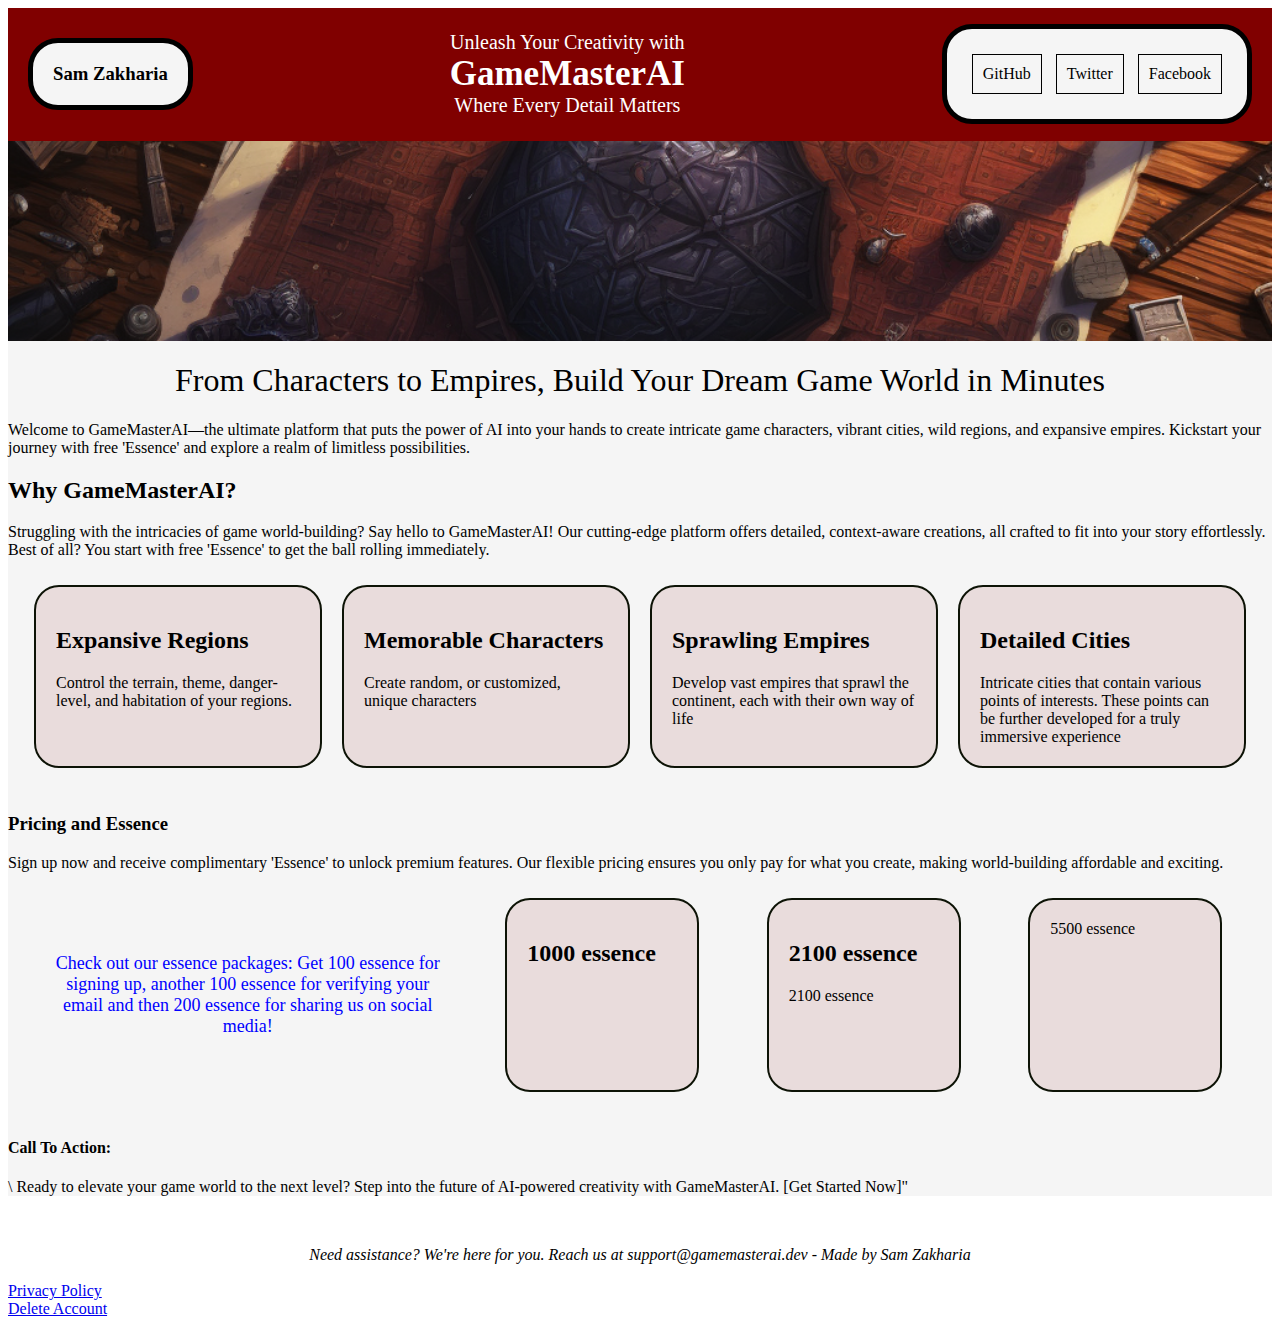
<file: index.html>
<!DOCTYPE html>
<html lang="en">
<head>
    <meta charset="UTF-8">
    <meta name="viewport" content="width=device-width, initial-scale=1.0">
    <link rel="stylesheet" href="styles.css" />
    <title>GM AI assistant</title>
</head>
<body> <header>
    <div class="header_container">
        <div class="top_header">
            <h3 class="header_tl">Sam Zakharia</h3>
            <h1 class="top_title">Unleash Your Creativity with<br> <div class="logo_title">GameMasterAI</div> Where Every Detail Matters</h1>
            <div class="header_tl">    
                <span class="social-link">GitHub</span>
                <span class="social-link">Twitter</span>
                <span class="social-link">Facebook</span></div>
        </div>
    </div>
</header>      
<div class="banner_top">
    <div class="banner_image_wrapper">
        <img class="banner_image" src="assets/testimage.png" alt="">
    </div>
</div>
<div class="main_body">
    <h1>From Characters to Empires, Build Your Dream Game World in Minutes</h1>
    <div class="introduction">
        Welcome to GameMasterAI—the ultimate platform that puts the power of AI into your hands to create intricate game characters, vibrant cities, wild regions, and expansive empires. Kickstart your journey with free 'Essence' and explore a realm of limitless possibilities.
    </div>
    <h2>Why GameMasterAI?</h2>
    Struggling with the intricacies of game world-building? Say hello to GameMasterAI! Our cutting-edge platform offers detailed, context-aware creations, all crafted to fit into your story effortlessly. Best of all? You start with free 'Essence' to get the ball rolling immediately.
    <div class="features">
            <!-- <div class="features_item">Features You'll Love:
        <ul>
            <li>Personalized Characters: Customize the race and job of your game characters.</li>
            <li>Lush Regions: Control the terrain, theme, danger-level, and habitation of your regions.</li>
            <li>Mighty Empires: Dictate the predominant race and alignment for a fully-fledged empire.</li>
            <li>Dynamic Cities: Go beyond the ordinary with cities of varying sizes and themes, complete with pre-generated points of interest.</li>
            <li>Organized Database: Save and revisit your creations anytime. Your personal database keeps everything neat and accessible.</li>
        </ul></div>
         -->
            
            <div class="features_item"><h2> Expansive Regions</h2>
            Control the terrain, theme, danger-level, and habitation of your regions. </div>
    
            <div class="features_item"><h2> Memorable Characters</h2>
            Create random, or customized, unique characters </div>
    
            <div class="features_item"><h2> Sprawling Empires</h2>
            Develop vast empires that sprawl the continent, each with their own way of life </div>

            <div class="features_item"><h2> Detailed Cities</h2>
            Intricate cities that contain various points of interests. These points can be further developed for a truly immersive experience </div></div>
            

        <h3>Pricing and Essence</h3>
        Sign up now and receive complimentary 'Essence' to unlock premium features. Our flexible pricing 
            ensures you only pay for what you create, making world-building affordable and exciting.
            <div class="essence_tab">
                <div class="essence_info">
                Check out our essence packages: Get 100 essence for signing up, another 100 essence for verifying your email and then 200 essence for sharing us on social media!
                </div>
            <div class="essence_item">
                <h2>1000 essence</h2>
                </div>
                <div class="essence_item">
                    <h2>2100 essence</h2>2100 essence
                </div>
                <div class="essence_item">
                    5500 essence 
                </div>
                </div>

        <h4>Call To Action:</h4>\
        Ready to elevate your game world to the next level? Step into the future of AI-powered creativity with GameMasterAI. [Get Started Now]"

    

</div>
</body>
<footer>Need assistance? We're here for you. Reach us at support@gamemasterai.dev - Made by Sam Zakharia</footer>
<br>
    <a href="privacy.html">Privacy Policy</a>
<br>
    <a href="delete_account.html">Delete Account</a>
</html>
</file>
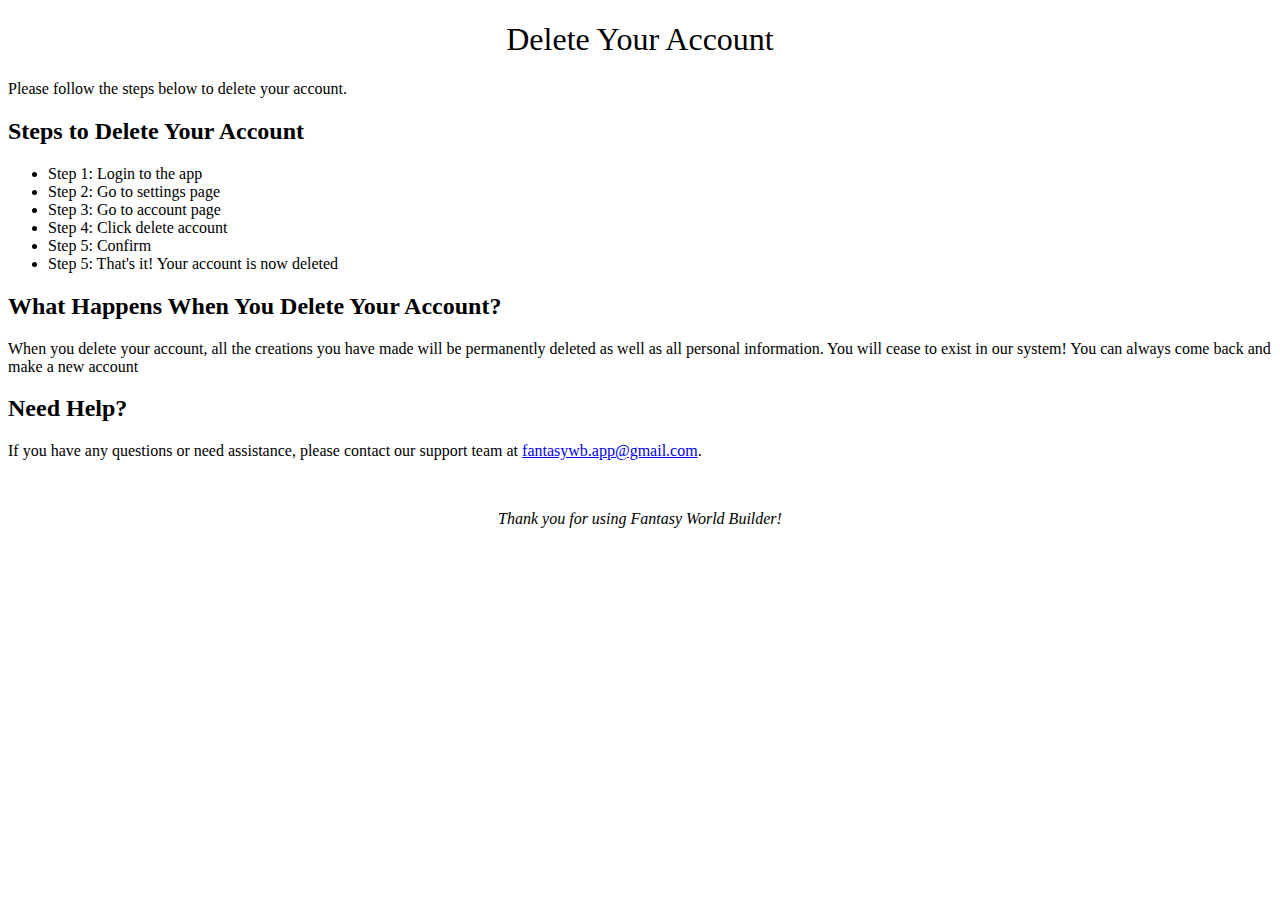
<file: delete_account.html>
<!DOCTYPE html>
<html lang="en">
<head>
    <meta charset="UTF-8">
    <meta name="viewport" content="width=device-width, initial-scale=1.0">
    <title>Delete Your Account</title>
    <link rel="stylesheet" href="styles.css"> <!-- Link to your CSS file for styling -->
</head>
<body>
    <header>
        <h1>Delete Your Account</h1>
        <p>Please follow the steps below to delete your account.</p>
    </header>
    <section>
        <h2>Steps to Delete Your Account</h2>
        <ul>
            <li>Step 1: Login to the app</li>
            <li>Step 2: Go to settings page</li>
            <li>Step 3: Go to account page</li>
            <li>Step 4: Click delete account</li>
            <li>Step 5: Confirm</li>
            <li>Step 5: That's it! Your account is now deleted</li>
            <!-- Add more steps as needed -->
        </ul>
    </section>
    <section>
        <h2>What Happens When You Delete Your Account?</h2>
        <p>When you delete your account, all the creations you have made will be permanently deleted as well as all personal information. You will cease to exist in our system! You can always come back and make a new account</p>
    </section>
    <section>
        <h2>Need Help?</h2>
        <p>If you have any questions or need assistance, please contact our support team at <a href="mailto:fantasywb.app@gmail.com">fantasywb.app@gmail.com</a>.</p>
    </section>
    <footer>
        <p>Thank you for using Fantasy World Builder!</p>
    </footer>
</body>
</html>
</file>
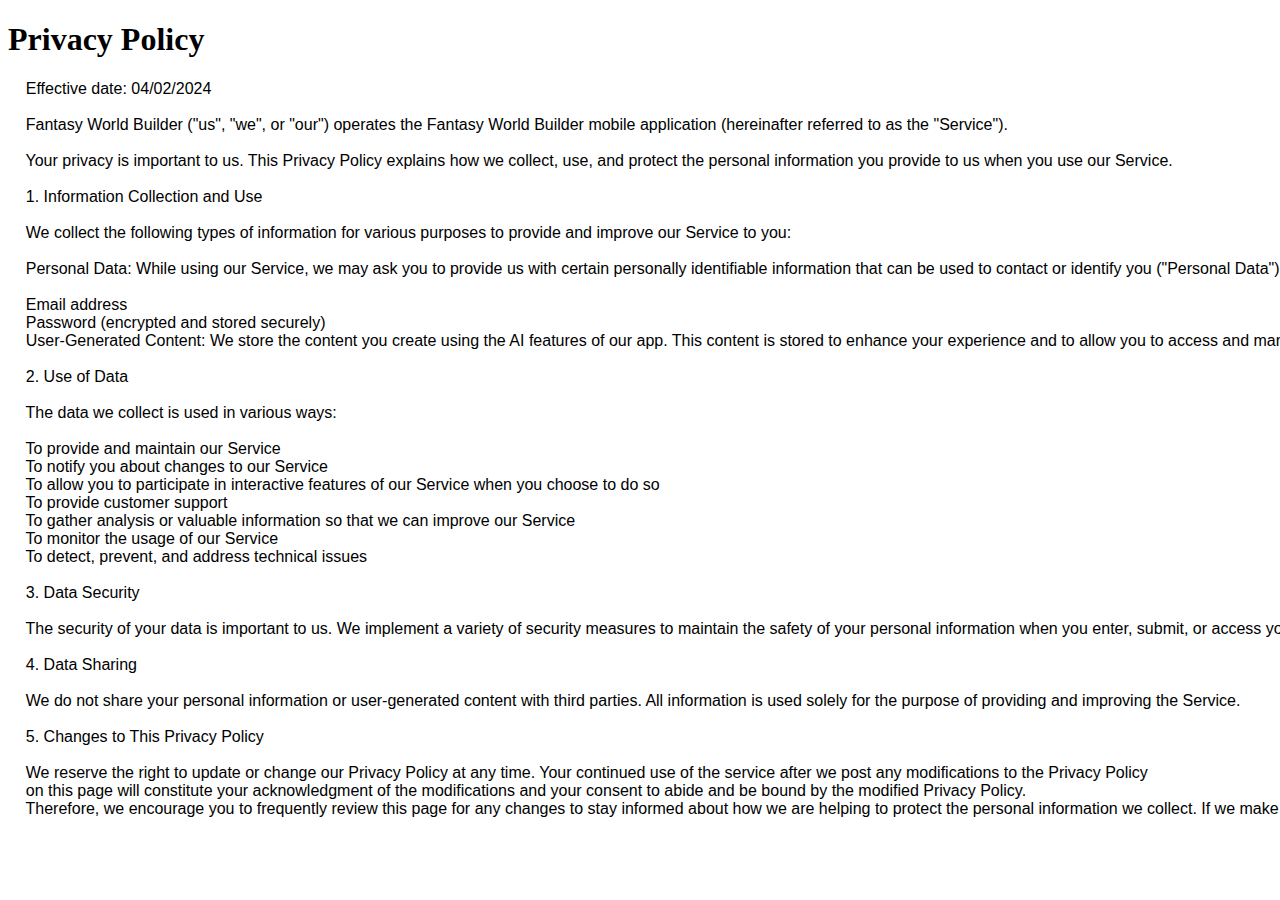
<file: privacy.html>
<!DOCTYPE html>
<html lang="en">
<head>
    <meta charset="UTF-8">
    <meta name="viewport" content="width=device-width, initial-scale=1.0">
    <title>Privacy Policy</title>
    <!-- Add link to CSS here if needed -->
</head>
<body>
    <h1>Privacy Policy</h1>
    <pre style="font-family: Arial, sans-serif;">
    Effective date: 04/02/2024

    Fantasy World Builder ("us", "we", or "our") operates the Fantasy World Builder mobile application (hereinafter referred to as the "Service").

    Your privacy is important to us. This Privacy Policy explains how we collect, use, and protect the personal information you provide to us when you use our Service.

    1. Information Collection and Use

    We collect the following types of information for various purposes to provide and improve our Service to you:

    Personal Data: While using our Service, we may ask you to provide us with certain personally identifiable information that can be used to contact or identify you ("Personal Data"). Personally identifiable information may include, but is not limited to:

    Email address
    Password (encrypted and stored securely)
    User-Generated Content: We store the content you create using the AI features of our app. This content is stored to enhance your experience and to allow you to access and manage your creations.

    2. Use of Data

    The data we collect is used in various ways:

    To provide and maintain our Service
    To notify you about changes to our Service
    To allow you to participate in interactive features of our Service when you choose to do so
    To provide customer support
    To gather analysis or valuable information so that we can improve our Service
    To monitor the usage of our Service
    To detect, prevent, and address technical issues

    3. Data Security

    The security of your data is important to us. We implement a variety of security measures to maintain the safety of your personal information when you enter, submit, or access your personal information. All data, including your email and password, is encrypted and stored securely.

    4. Data Sharing

    We do not share your personal information or user-generated content with third parties. All information is used solely for the purpose of providing and improving the Service.

    5. Changes to This Privacy Policy

    We reserve the right to update or change our Privacy Policy at any time. Your continued use of the service after we post any modifications to the Privacy Policy 
    on this page will constitute your acknowledgment of the modifications and your consent to abide and be bound by the modified Privacy Policy. 
    Therefore, we encourage you to frequently review this page for any changes to stay informed about how we are helping to protect the personal information we collect. If we make significant changes to our Privacy Policy, we will notify you either through the email address you have provided us, or by placing a prominent notice on our service.
    </pre>

</body>
</html>
</file>
<file: styles.css>
.top_header {
    display: flex;
    justify-content: space-between;
    align-items: center;
    padding: 0px 20px;
    background-color: maroon;
}


.logo_title {
    font-size: 35px;
    font-weight: bold;
}

.top_title {
    color: white;
    padding: 10px;
    font-size: 20px;

}

.header_tl {
    background-color: whitesmoke;
    border: 2px solid;
    border-width: 5px;
    border-radius: 30px;
    padding: 20px;
}

.social-link {
    display: inline-block;
    border: 1px solid #000;
    padding: 10px;
    margin: 5px;
}

.banner_top {
    display: flex;
    justify-content: center; /* Center the image horizontally */
    align-items: center; /* Center the image vertically */
    background-color: maroon;
}

.banner_image_wrapper {
    flex: 1; /* Make the wrapper div flex to fill the horizontal space */
    display: flex;
    justify-content: center; /* Center the image horizontally within the wrapper */
}

.banner_image {
    flex: 1; /* Make the image flex to fill the available space */
    width: 100%; /* Set width to 100% to ensure it stretches */
    height: 200px;
    object-fit: cover; /* Maintain aspect ratio */
}

.main_body {
    display: flex;
    flex-direction: column;
    /* justify-content: center; */

    font-family:'Times New Roman', Times, serif;
    background-color: whitesmoke;
    

}

.features {
    display: flex;
    background-color: whitesmoke;
    justify-content: space-around;
    margin: 16px

}

.features_item{
    background-color: rgba(128, 0, 0, 0.103);
    width: 300px;
    border-radius: 25px;
    border: 2px solid #0d1306;
    justify-content: center;
    padding: 20px;
    margin: 10px
}

.essence_tab {
    display: flex;
    background-color: whitesmoke;
    justify-content: space-around;
    align-items: center;
    margin: 16px;

}

.essence_info {
    color: blue;
    text-align: center;
    
    width: 400px;
    font-size: large;
}


.essence_item{
    background-color: rgba(128, 0, 0, 0.103);
    width: 150px;
    height: 150px;
    border-radius: 25px;
    border: 2px solid #0d1306;
    justify-content: center;
    padding: 20px;
    margin: 10px;
}

.features_right{
    width: 300px;
    border-radius: 25px;
    border: 2px solid #73AD21;
    justify-content: center;
    padding: 20px;
}



h1 {
    font-weight: 300;
    text-align: center;
}

b {
    font-weight: 200;
    text-align: center;
}

footer {
    margin-top: 50px;
    font-weight: 150;
    font-style: italic;
    text-align: center;
}

body {
    padding: 0px, 0px;
}
</file>
